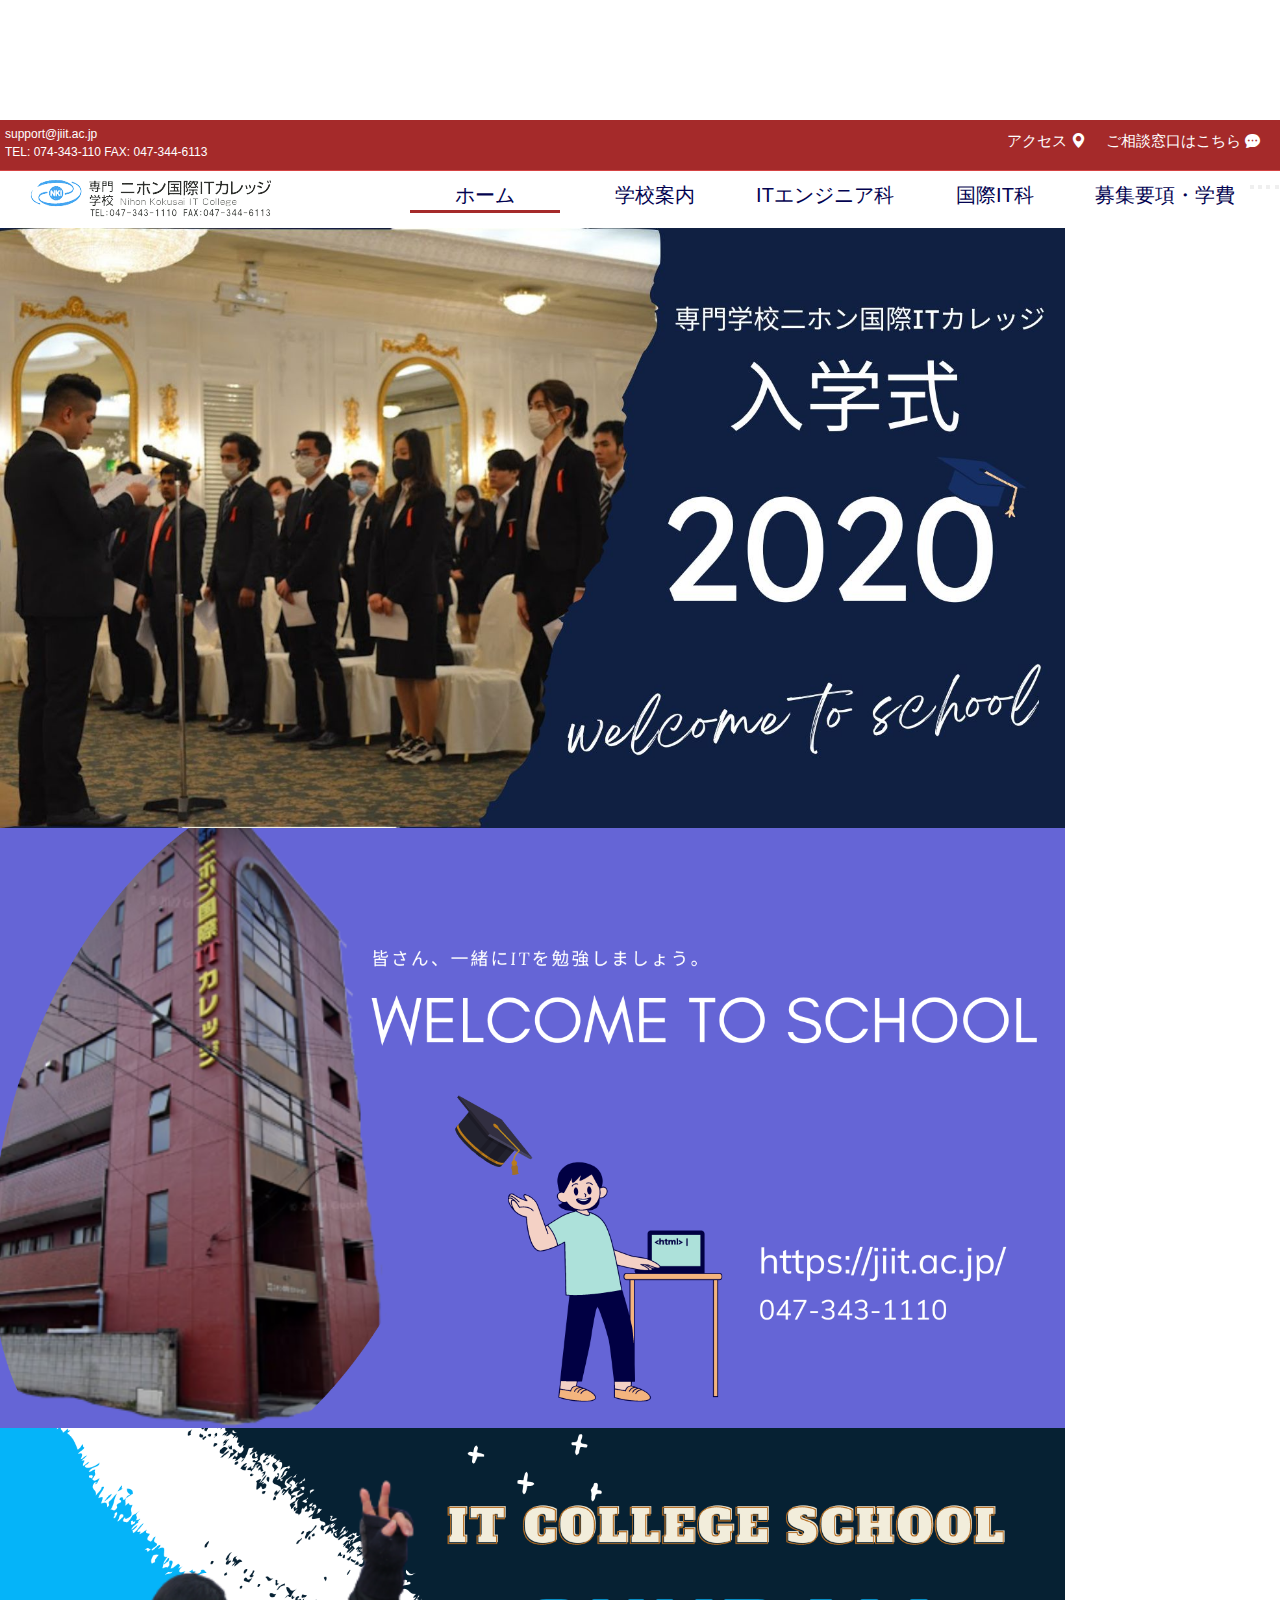
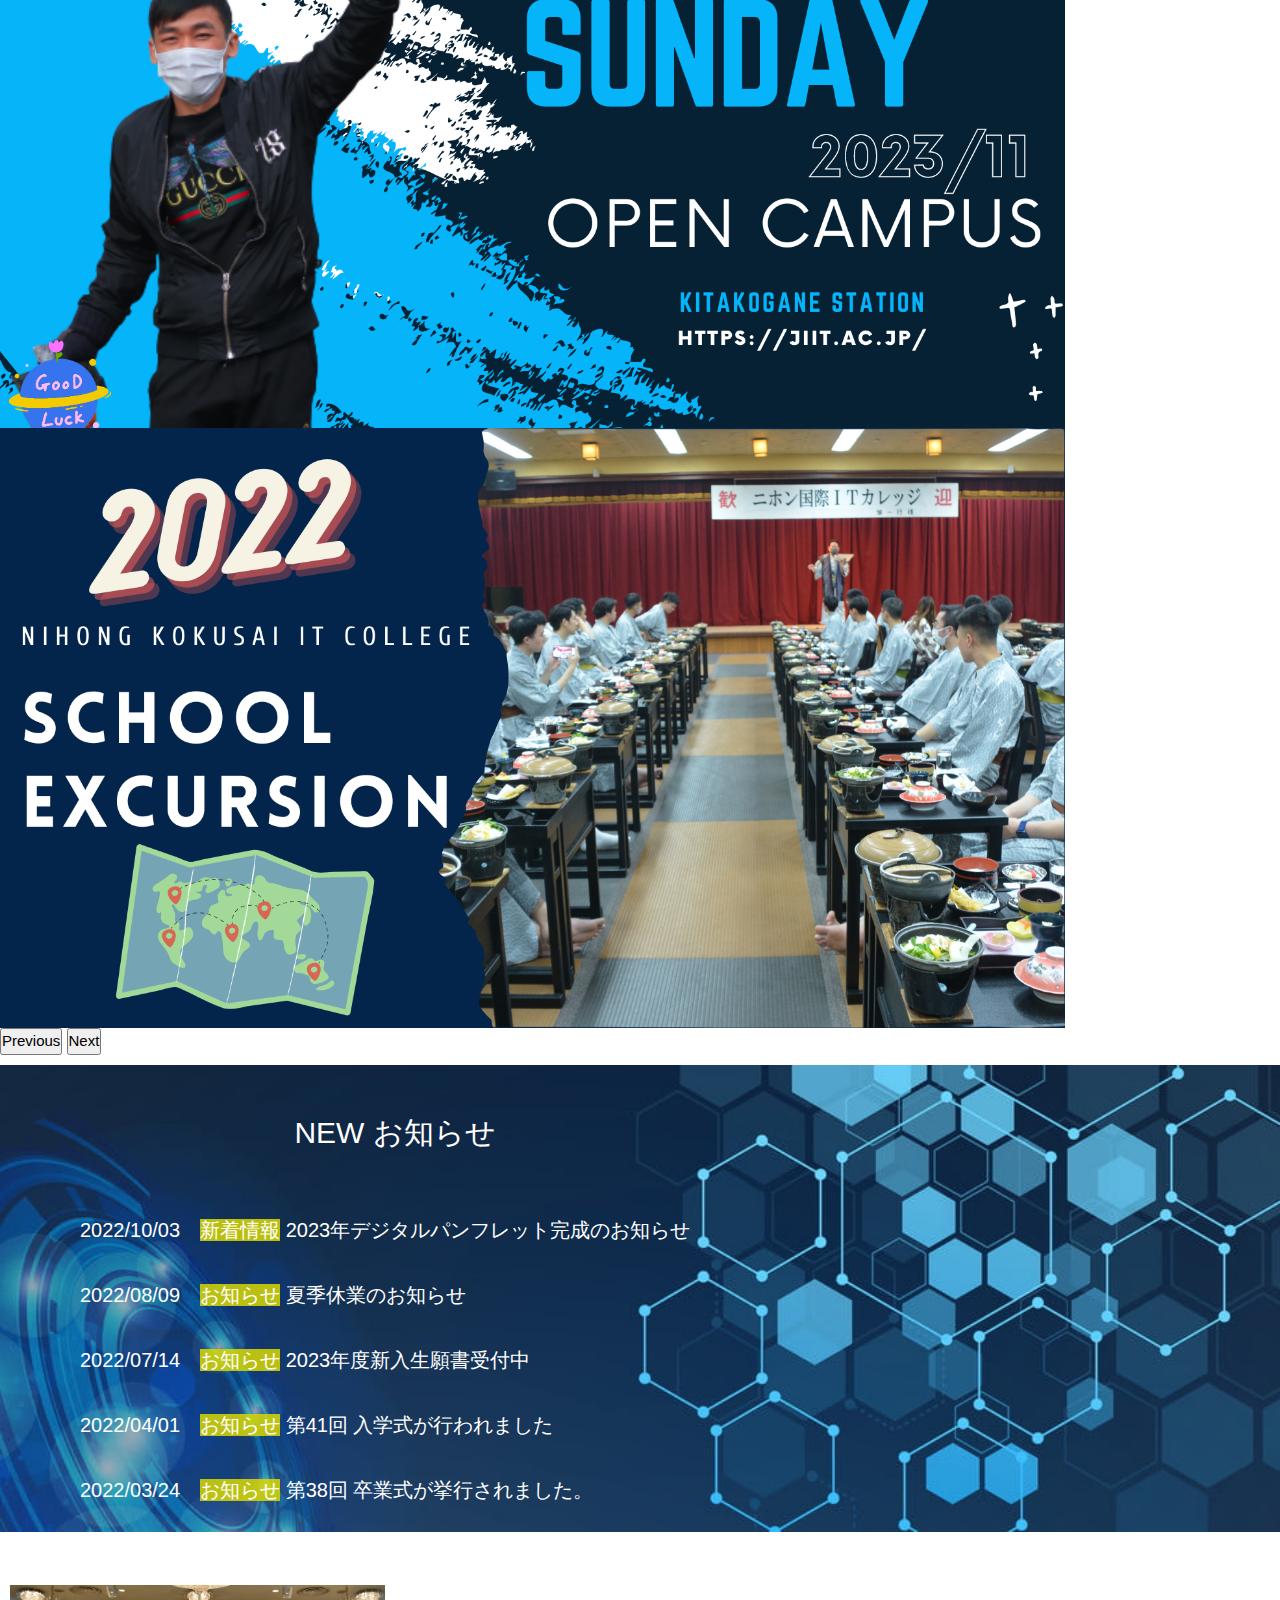
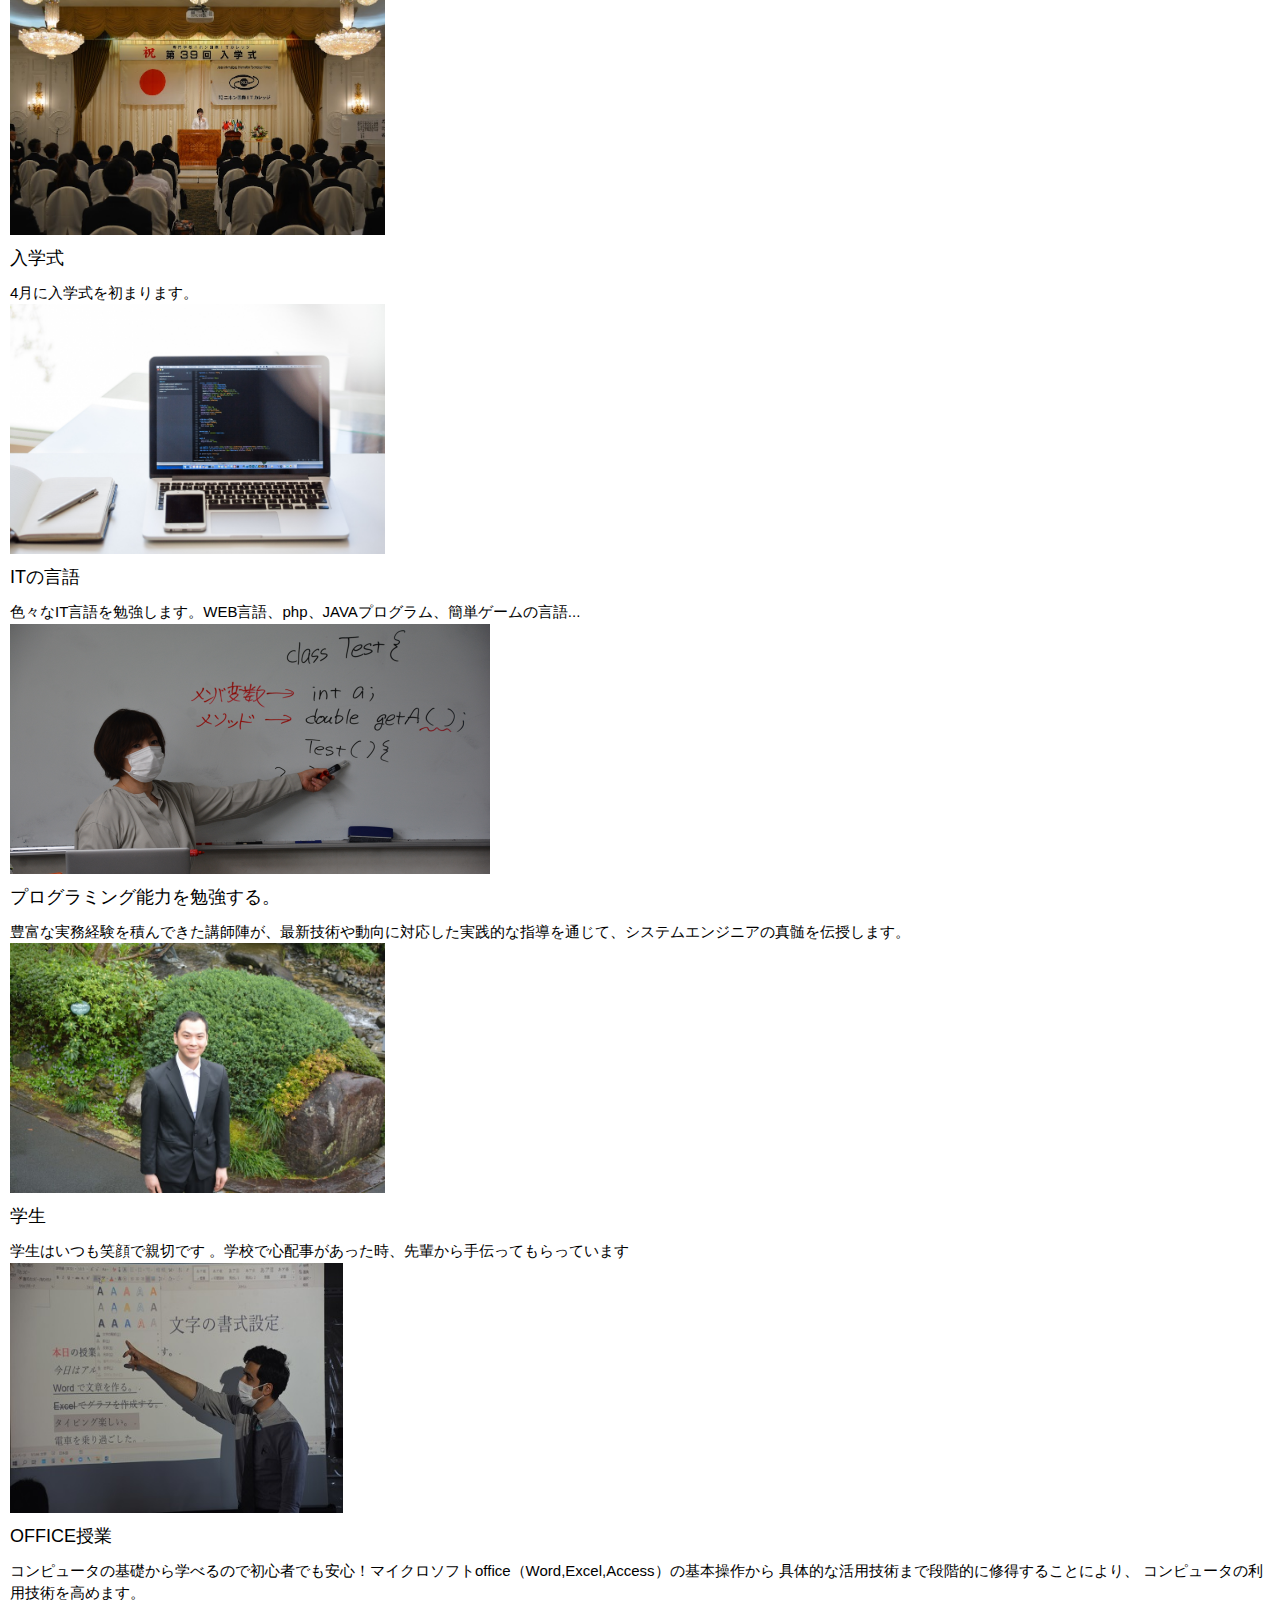
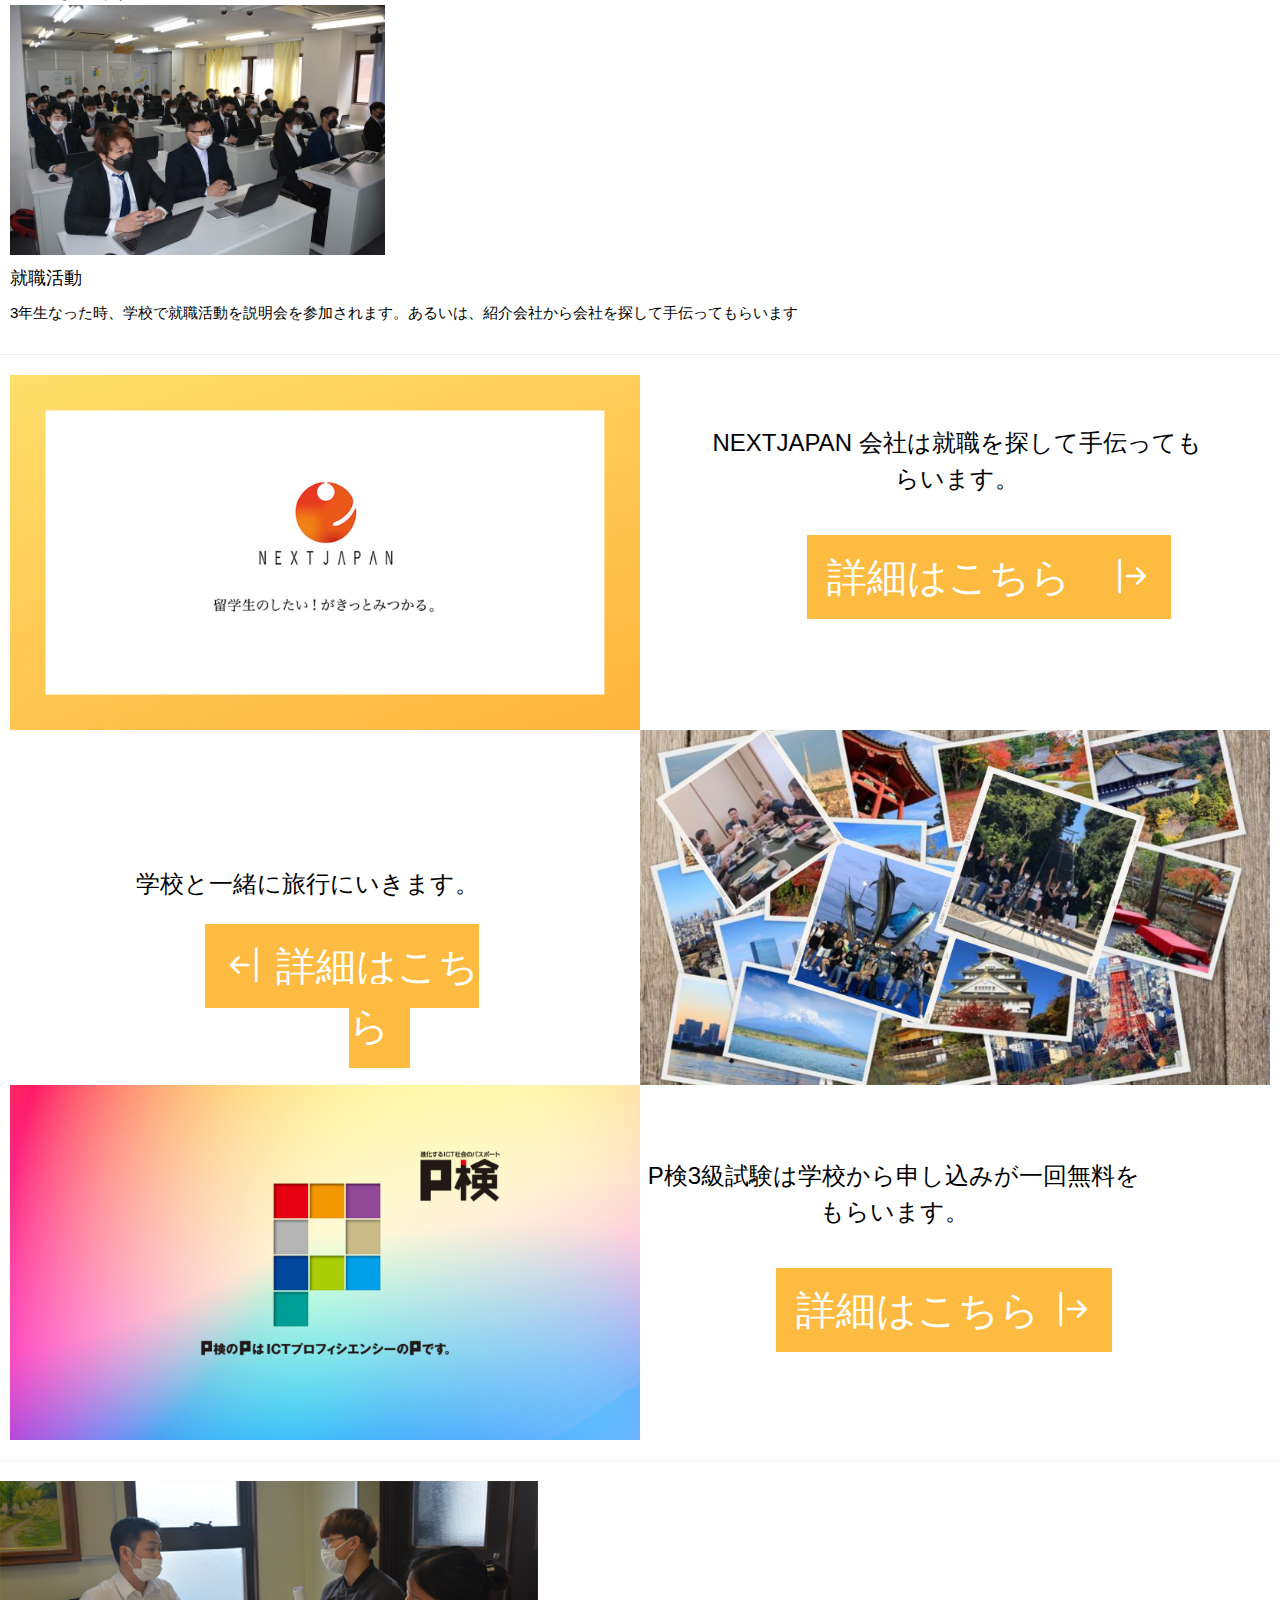
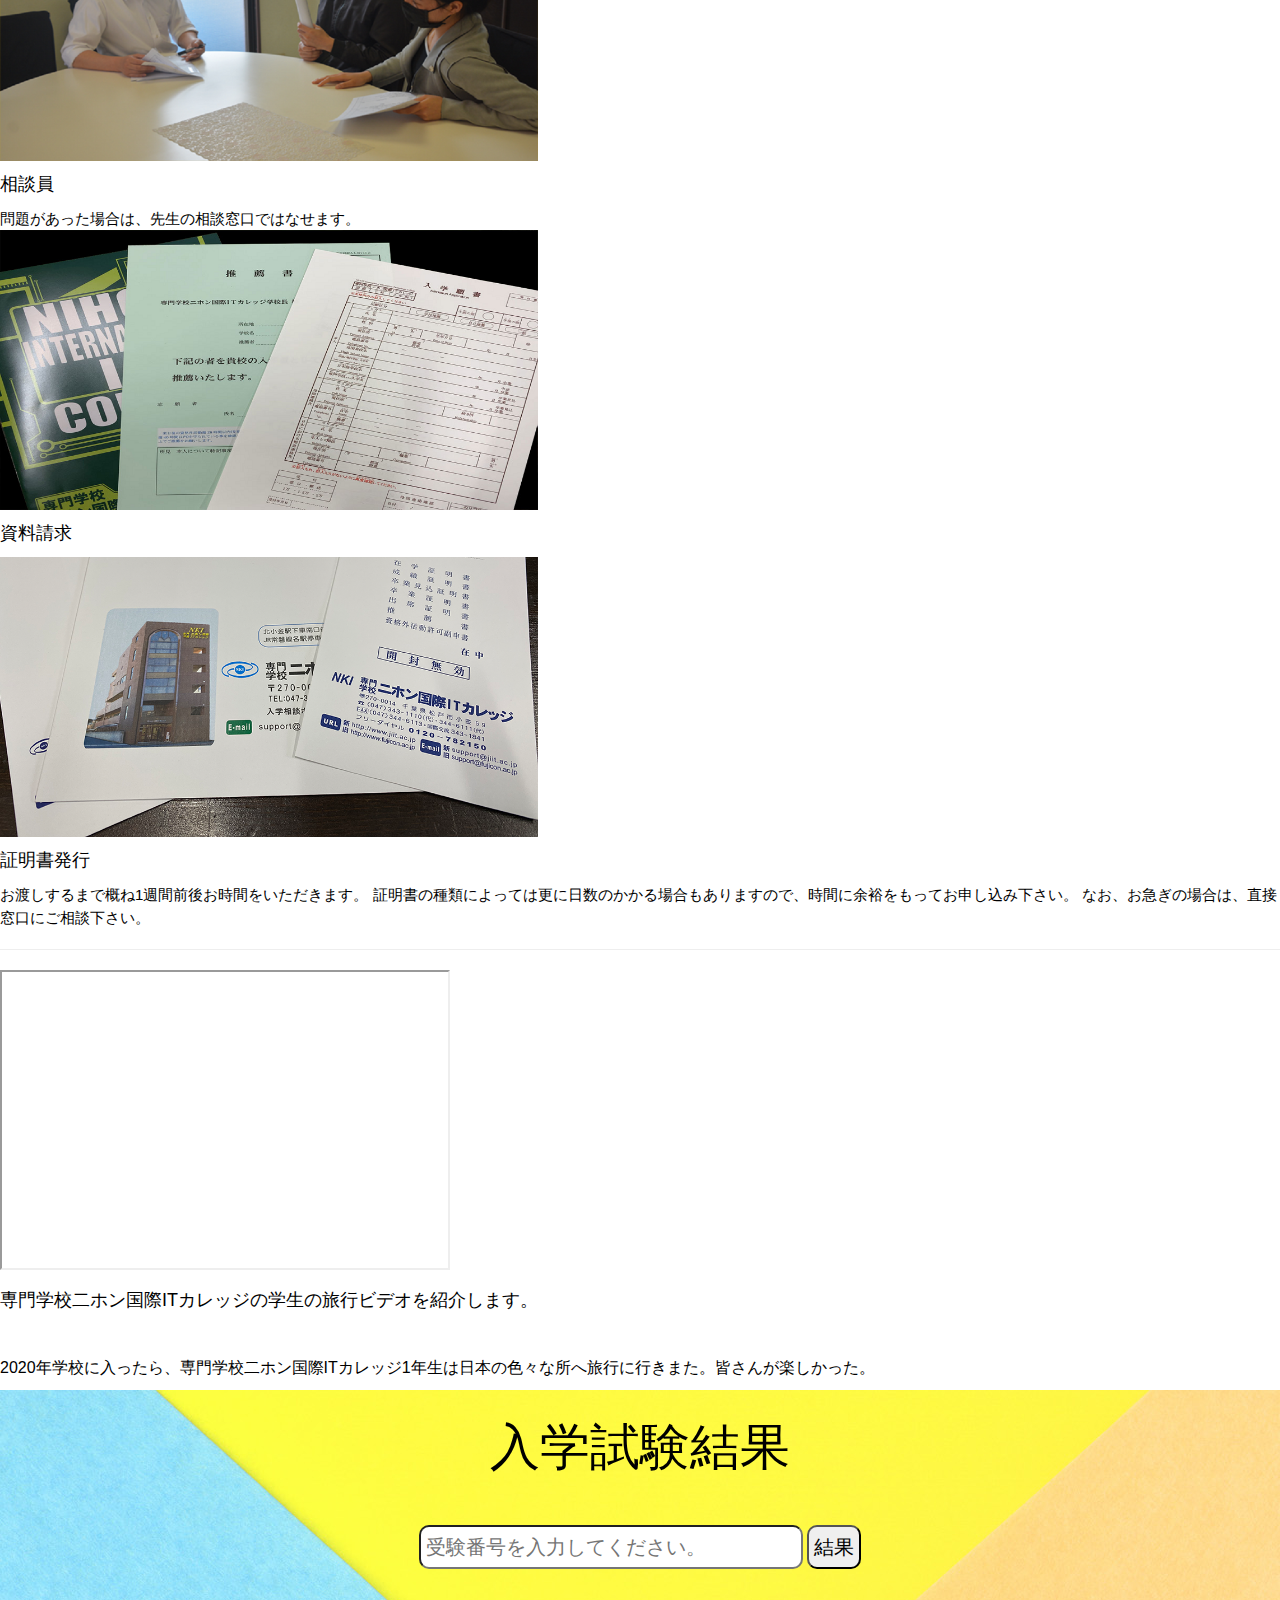
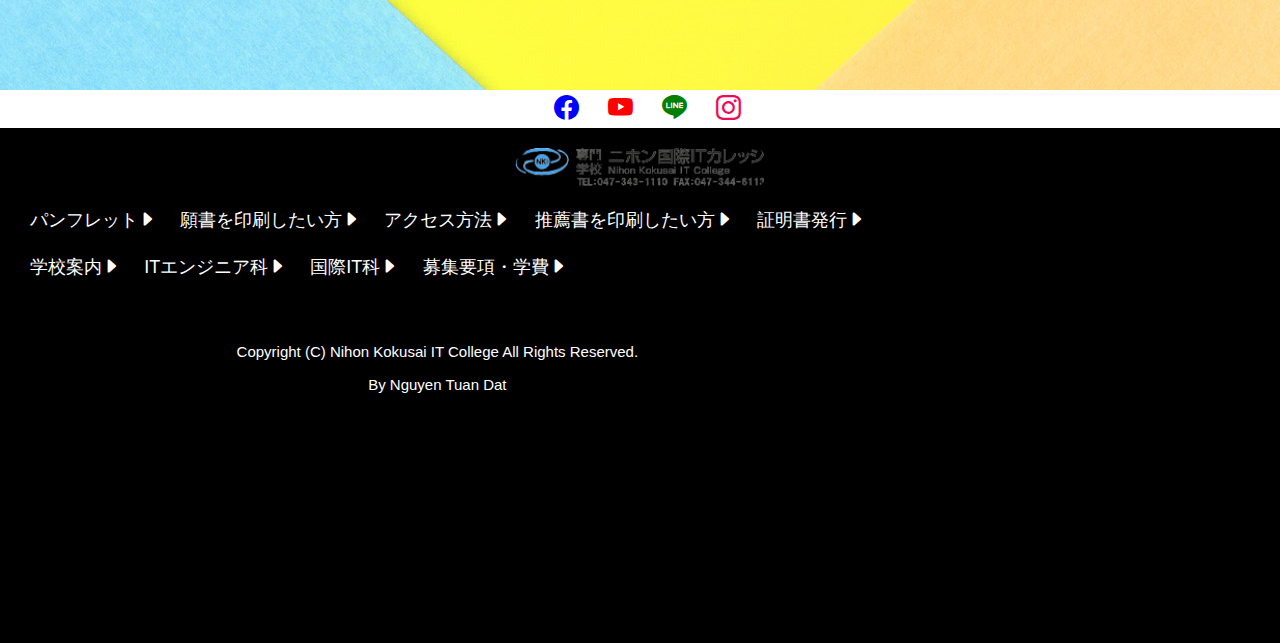
<file: index.html>
<!DOCTYPE html>
<html lang="en">

<head>
    <meta charset="UTF-8">
    <meta name="viewport" content="width=device-width, initial-scale=1.0">
    <title>専門学校二ホン国際ITカレッジの学生の旅行</title>
    <!-- icon logo school -->
    <link rel="shortcut icon" type="image/x-icon" href="img/logo/icon_school.ico">
    <!-- link_css -->
    <link rel="stylesheet" href="css/style.css">
    <!-- font_google -->
    <link rel="preconnect" href="https://fonts.googleapis.com">
    <!-- link_css_w3school -->
    <link rel="stylesheet" href="https://www.w3schools.com/w3css/4/w3.css">
    <!-- link icon bootrap3 -->
    <link rel="stylesheet" href="https://cdn.jsdelivr.net/npm/bootstrap-icons@1.8.2/font/bootstrap-icons.css">
    <link href="https://cdn.jsdelivr.net/npm/bootstrap@5.2.0-beta1/dist/css/bootstrap.min.css" rel="stylesheet" integrity="sha384-0evHe/X+R7YkIZDRvuzKMRqM+OrBnVFBL6DOitfPri4tjfHxaWutUpFmBp4vmVor" crossorigin="anonymous">
    <!-- link responsive -->
    <link rel="stylesheet" href="responsive/style-responsive.css">
</head>

<body>
    <header>
        <nav class="fixed-top">
            <!-- menu mobile -->
            <div class="menu-mobile">
                <div class="container" onclick="myFunction(this)">
                    <div class="bar1"></div>
                    <div class="bar2"></div>
                    <div class="bar3"></div>
                </div>
            </div>
            <!-- menu pc -->
            <ul class="nav-1">
                <div class="tel">
                    <span>support@jiit.ac.jp</span><br>
                    <span>TEL: 074-343-110 FAX: 047-344-6113</span>
                </div>
                <div class="mini_menu">
                    <li><a href="https://goo.gl/maps/qW6VF2xesoGyApnk8">アクセス 
                        <i class="bi bi-geo-alt-fill"></i>
                    </a></li>
                    <li><a href="contact.html">ご相談窓口はこちら
                        <i class="bi bi-chat-dots-fill"></i>
                    </a></li>
                </div>
            </ul>
            <!-- logo -->
            <ul id="nav" class="nav-2">
                <div class="logo">
                    <img src="img/logo/logo_school.png" alt="logo">
                </div>
                <div class="menu">
                    <li class="home"><a href="index.html">ホーム</a></li>
                    <li><a href="school.html">学校案内</a></li>
                    <li><a href="engineer.html">ITエンジニア科</a></li>
                    <li><a href="globalIT.html">国際IT科</a></li>
                    <li><a href="extrance.html">募集要項・学費</a></li>
                </div>
            </ul>
            <script src="js/menu-mobile.js"></script>
        </nav>
        <!--======================================= banner =========================================-->
        <div class="slide">
            <div id="carouselExampleCaptions" class="carousel slide" data-bs-ride="carousel">
                <div class="carousel-indicators ">
                    <button type="button" data-bs-target="#carouselExampleCaptions" data-bs-slide-to="0" class="active" aria-current="true" aria-label="Slide 1"></button>
                    <button type="button" data-bs-target="#carouselExampleCaptions" data-bs-slide-to="1" aria-label="Slide 2"></button>
                    <button type="button" data-bs-target="#carouselExampleCaptions" data-bs-slide-to="2" aria-label="Slide 3"></button>
                    <button type="button" data-bs-target="#carouselExampleCaptions" data-bs-slide-to="3" aria-label="Slide 4"></button>
                </div>
                <div class="carousel-inner">
                    <div class="carousel-item active">
                        <img src="img/banner/nyugakushiki.jpg" class="d-block w-100" data-bs-interval="100" alt="header banner1">
                    </div>
                    <div class="carousel-item">
                        <img src="img/banner/httpsjiit.ac.jp.png" class="d-block w-100" alt="school">
                        <div class="carousel-caption d-none d-md-block">
                        </div>
                    </div>
                    <div class="carousel-item">
                        <img src="img/banner/open campus.png" class="d-block w-100" alt="open campus">
                    </div>
                    <div class="carousel-item">
                        <img src="img/banner/School excursion.png" class="d-block w-100" alt="School excursion">

                    </div>
                </div>
                <button class="carousel-control-prev" type="button" data-bs-target="#carouselExampleCaptions" data-bs-slide="prev">
              <span class="carousel-control-prev-icon" aria-hidden="true"></span>
              <span class="visually-hidden">Previous</span>
            </button>
                <button class="carousel-control-next" type="button" data-bs-target="#carouselExampleCaptions" data-bs-slide="next">
              <span class="carousel-control-next-icon" aria-hidden="true"></span>
              <span class="visually-hidden">Next</span>
            </button>
            </div>
        </div>
    </header>

    <!--========================================== New notification =================================================-->
    <div class="notification">
        <div class="notification_h1">
            <h2 class="new_thongbao">NEW お知らせ</h2>
            <ul>
                <li class="updates_notification">
                    <a href="#">
                        <p class="date">2022/10/03</p>
                        <p class="title_information"><span>新着情報</span> 2023年デジタルパンフレット完成のお知らせ</p>
                    </a>
                </li><br>
                <li class="updates_notification">
                    <a href="#">
                        <p class="date">2022/08/09</p>
                        <p class="title_information"><span>お知らせ</span> 夏季休業のお知らせ</p>
                    </a>
                </li><br>
                <li class="updates_notification">
                    <a href="#">
                        <p class="date">2022/07/14</p>
                        <p class="title_information"><span>お知らせ</span> 2023年度新入生願書受付中</p>
                    </a>
                </li><br>
                <li class="updates_notification">
                    <a href="#">
                        <p class="date">2022/04/01</p>
                        <p class="title_information"><span>お知らせ</span> 第41回 入学式が行われました</p>
                    </a>
                </li><br>
                <li class="updates_notification">
                    <a href="#">
                        <p class="date">2022/03/24</p>
                        <p class="title_information"><span>お知らせ</span> 第38回 卒業式が挙行されました。</p>
                    </a>
                </li>

            </ul>
        </div>
    </div>
    <!--================================= Hoat dong cua hoc sinh =======================================-->
    <article class="hoatdong_student">
        <div class="row row-cols-1 row-cols-md-3 g-4">
            <div class="col">
                <div class="card h-100">
                    <a href="#"><img src="img/DSC_1529.JPG" class="card-img-top" alt="入学式"></a>
                    <div class="card-body">
                        <h5 class="card-title">入学式</h5>
                        <p class="card-text">4月に入学式を初まります。　</p>
                    </div>
                </div>
            </div>
            <div class="col">
                <div class="card h-100">
                    <a href="#"><img src="img/maytinh.jpg" class="card-img-top" alt="ITの言語"></a>
                    <div class="card-body">
                        <h5 class="card-title">ITの言語</h5>
                        <p class="card-text">色々なIT言語を勉強します。WEB言語、php、JAVAプログラム、簡単ゲームの言語...</p>
                    </div>
                </div>
            </div>
            <div class="col">
                <div class="card h-100">
                    <a href="#"><img src="img/aboutus01.png" class="card-img-top" alt="..."></a>
                    <div class="card-body">
                        <h5 class="card-title">プログラミング能力を勉強する。</h5>
                        <p class="card-text">豊富な実務経験を積んできた講師陣が、最新技術や動向に対応した実践的な指導を通じて、システムエンジニアの真髄を伝授します。</p>
                    </div>
                </div>
            </div>
            <div class="col">
                <div class="card h-100">
                    <a href="#"><img src="img/DSC_1685.JPG" class="card-img-top" alt="..."></a>
                    <div class="card-body">
                        <h5 class="card-title">学生</h5>
                        <p class="card-text">学生はいつも笑顔で親切です 。学校で心配事があった時、先輩から手伝ってもらっています</p>
                    </div>
                </div>
            </div>
            <div class="col">
                <div class="card h-100">
                    <a href="#"><img src="img/sensei2.jpeg" class="card-img-top" alt="..."></a>
                    <div class="card-body">
                        <h5 class="card-title">OFFICE授業</h5>
                        <p class="card-text">コンピュータの基礎から学べるので初心者でも安心！マイクロソフトoffice（Word,Excel,Access）の基本操作から 具体的な活用技術まで段階的に修得することにより、 コンピュータの利用技術を高めます。</p>
                    </div>
                </div>
            </div>
            <div class="col">
                <div class="card h-100">
                    <a href="#"><img src="img/DSC_7107.JPG" class="card-img-top" alt="..."></a>
                    <div class="card-body">
                        <h5 class="card-title">就職活動</h5>
                        <p class="card-text">3年生なった時、学校で就職活動を説明会を参加されます。あるいは、紹介会社から会社を探して手伝ってもらいます</p>
                    </div>
                </div>
            </div>
        </div>
    </article>
    <hr>
    <!--==================================thong tin truong hoc===================================-->
    <div class="gakkojoho">
        <!-- next japan -->
        <div class="nextjapan">
            <img src="img/nextjapan.png" alt="nextjapan">
            <div class="nextjapan-font">
                <h3>NEXTJAPAN 会社は就職を探して手伝ってもらいます。</h3>
                <a href="https://nj-site.jp">詳細はこちら　<i class="bi bi-arrow-bar-right"></i></a>
            </div>
        </div>
        <!-- du lich -->
        <div class="dulich">
            <div class="dulich-font">
                <h3>学校と一緒に旅行にいきます。</h3>
                <a href="https://luzinguyen.github.io/travel"><i class="bi bi-arrow-bar-left"></i> 詳細はこちら</a>
            </div>
            <img src="img/dulich.png" alt="dulich">
        </div>
        <!-- pken shiken -->
        <div class="pken">
            <div class="pken-font">
                <h3>P検3級試験は学校から申し込みが一回無料をもらいます。</h3>
                <a href="https://www.pken.com/tool/typing.html">詳細はこちら <i class="bi bi-arrow-bar-right"></i></a>
            </div>
            <img src="img/p-ken_logo.png" alt="p-ken_logo">
        </div>
    </div>
    <hr>
    <!--================================ article hoat dong ==========================================-->
    <article class="hoatdong">
        <div class="row row-cols-1 row-cols-md-3 g-4">
            <div class="col">
                <div class="card h-100">
                    <a href="contact.html"><img src="img/banner/aboutus02.png" class="card-img-top" alt="noichuyen"></a>
                    <div class="card-body">
                        <h5 class="card-title">相談員</h5>
                        <p class="card-text">問題があった場合は、先生の相談窓口ではなせます。</p>
                    </div>
                </div>
            </div>
            <div class="col">
                <div class="card h-100">
                    <a href="#"><img src="img/giayto.png" class="card-img-top" alt="giayto"></a>
                    <div class="card-body">
                        <h5 class="card-title">資料請求</h5>
                        <p class="card-text"></p>
                    </div>
                </div>
            </div>
            <div class="col">
                <div class="card h-100">
                    <a href="https://jiit.ac.jp/certificate/"><img src="img/aboutus03.png" class="card-img-top" alt="hoso"></a>
                    <div class="card-body">
                        <h5 class="card-title">証明書発行</h5>
                        <p class="card-text">お渡しするまで概ね1週間前後お時間をいただきます。 証明書の種類によっては更に日数のかかる場合もありますので、時間に余裕をもってお申し込み下さい。 なお、お急ぎの場合は、直接窓口にご相談下さい。</p>
                    </div>
                </div>
            </div>
        </div>
    </article>
    <hr>
    <!--　activity image of school -->
    <div class="row g-0 bg-light position-relative">
        <div class="col-md-6 mb-md-0 p-md-4">
            <div class="video_welcome">
                <iframe class="w-100" src="https://www.youtube.com/embed/aRYp1WflBYY?autoplay=1&mute=1"></iframe>
                </iframe>
            </div>
        </div>
        <div class="col-md-6 p-4 ps-md-0">
            <h5 class="mt-0">専門学校二ホン国際ITカレッジの学生の旅行ビデオを紹介します。</h5><br>
            <h6>2020年学校に入ったら、専門学校二ホン国際ITカレッジ1年生は日本の色々な所へ旅行に行きまた。皆さんが楽しかった。</h6>
        </div>
    </div>
    <!-- kiem tra ket qua chung tuyen -->
    <div class="ketquachungtuyen">
        <h3>入学試験結果</h3>
        <div class="kiemtraketqua">
            <input type="search" placeholder="受験番号を入力してください。" name="number" id="numberketqua">
            <button onclick="ketqua()">結果</button>
        </div>
        <span id="nhapsobaodanh"></span>
        <br>
        <img id="img_ketqua"></img>
    </div>
    <!-- article internet -->
    <div id="mySidenav">
        <a href="#" id="facebook"><i class="bi bi-facebook"></i></a>
        <a href="#" id="youtube"><i class="bi bi-youtube"></i></a>
        <a href="#" id="line"><i class="bi bi-line"></i></a>
        <a href="#" id="instagram"><i class="bi bi-instagram"></i></a>
    </div>
    <!--================================== footer ==========================================-->
    <footer>
        <!-- footer_by_name -->
        <div class="logo_footer">
            <img src="img/logo/logo_school.png" alt="">
        </div>
        <div class="footer_by_name">
            <div class="footer_access_school">
                <a href="https://jiit.ac.jp/wp-content/themes/jiit/pdf/2023.pdf">パンフレット<i class="bi bi-caret-right-fill"></i></a>
                <a href="https://jiit.ac.jp/wp-content/themes/jiit/pdf/suisensyo.pdf">願書を印刷したい方<i class="bi bi-caret-right-fill"></i></a>
                <a href="https://goo.gl/maps/nc565GdcKUP4gEBo6">アクセス方法<i class="bi bi-caret-right-fill"></i></a>
                <a href="https://jiit.ac.jp/wp-content/themes/jiit/pdf/gansyo.pdf">推薦書を印刷したい方<i class="bi bi-caret-right-fill"></i></a>
                <a href="#">証明書発行<i class="bi bi-caret-right-fill"></i></a>
            </div>
            <div class="footer_menu_school">
                <a href="school.html">学校案内<i class="bi bi-caret-right-fill"></i></a>
                <a href="engineer.html">ITエンジニア科<i class="bi bi-caret-right-fill"></i></a>
                <a href="globalIT.html">国際IT科<i class="bi bi-caret-right-fill"></i></a>
                <a href="extrance.html">募集要項・学費<i class="bi bi-caret-right-fill"></i></a>
            </div>
            <div class="by_name">
                <p>Copyright (C) Nihon Kokusai IT College All Rights Reserved.</p>
                <p>By Nguyen Tuan Dat</p>
            </div>
        </div>
        <!-- map school -->
        <div id="map">
            <iframe src="https://www.google.com/maps/embed?pb=!1m18!1m12!1m3!1d2642.633009092362!2d139.92973088467156!3d35.831240072073484!2m3!1f0!2f0!3f0!3m2!1i1024!2i768!4f13.1!3m3!1m2!1s0x60189b56b6a16417%3A0x76b20aa308744fab!2z5bCC6ZaA5a2m5qCh44OL44Ob44Oz5Zu96Zqb77yp77y044Kr44Os44OD44K4!5e0!3m2!1svi!2sjp!4v1650870265231!5m2!1svi!2sjp"
                width="400" height="220" style="border:0;" allowfullscreen="" loading="lazy" referrerpolicy="no-referrer-when-downgrade"></iframe>
        </div>
    </footer>
</body>
<!-- js link bootstrap & js ket  qua trung tuyen-->
<script src="https://cdn.jsdelivr.net/npm/bootstrap@5.2.0-beta1/dist/js/bootstrap.bundle.min.js" integrity="sha384-pprn3073KE6tl6bjs2QrFaJGz5/SUsLqktiwsUTF55Jfv3qYSDhgCecCxMW52nD2" crossorigin="anonymous"></script>
<script src="js/ketqua.js"></script>

</html>
</file>
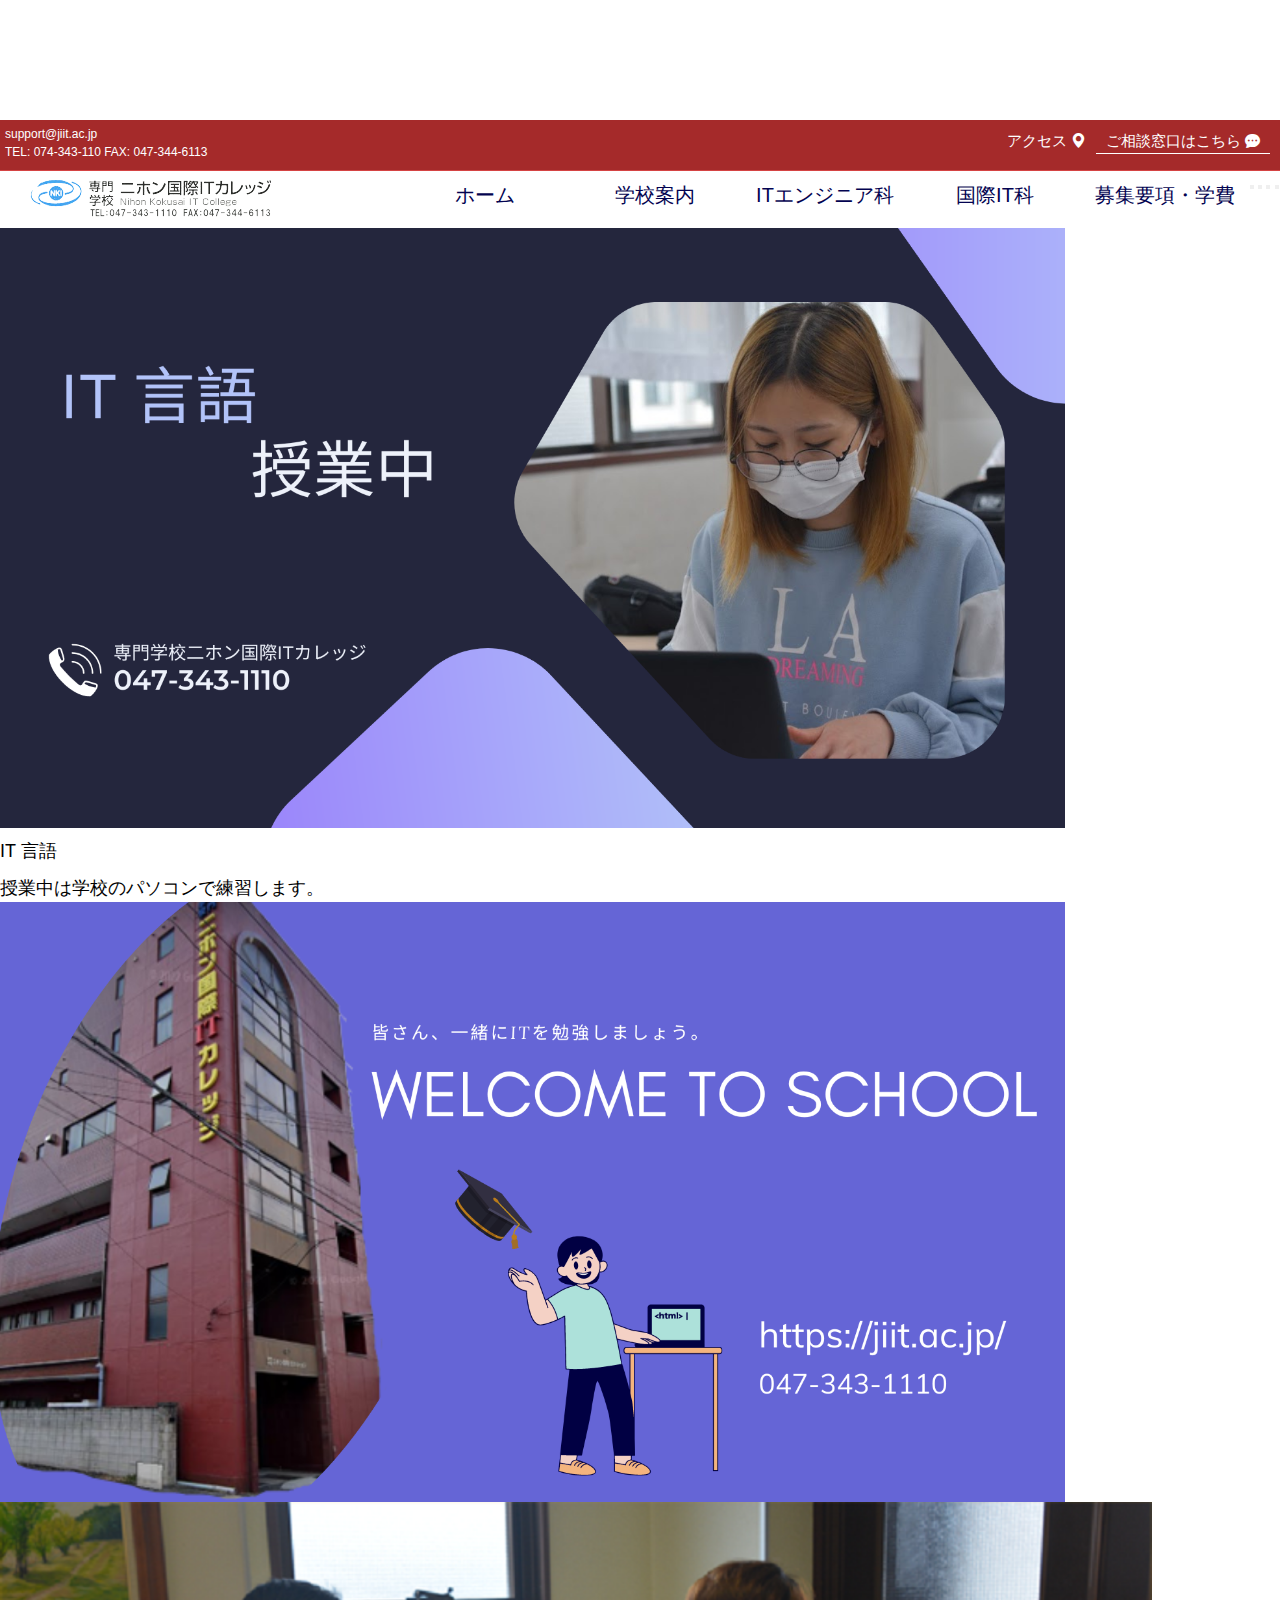
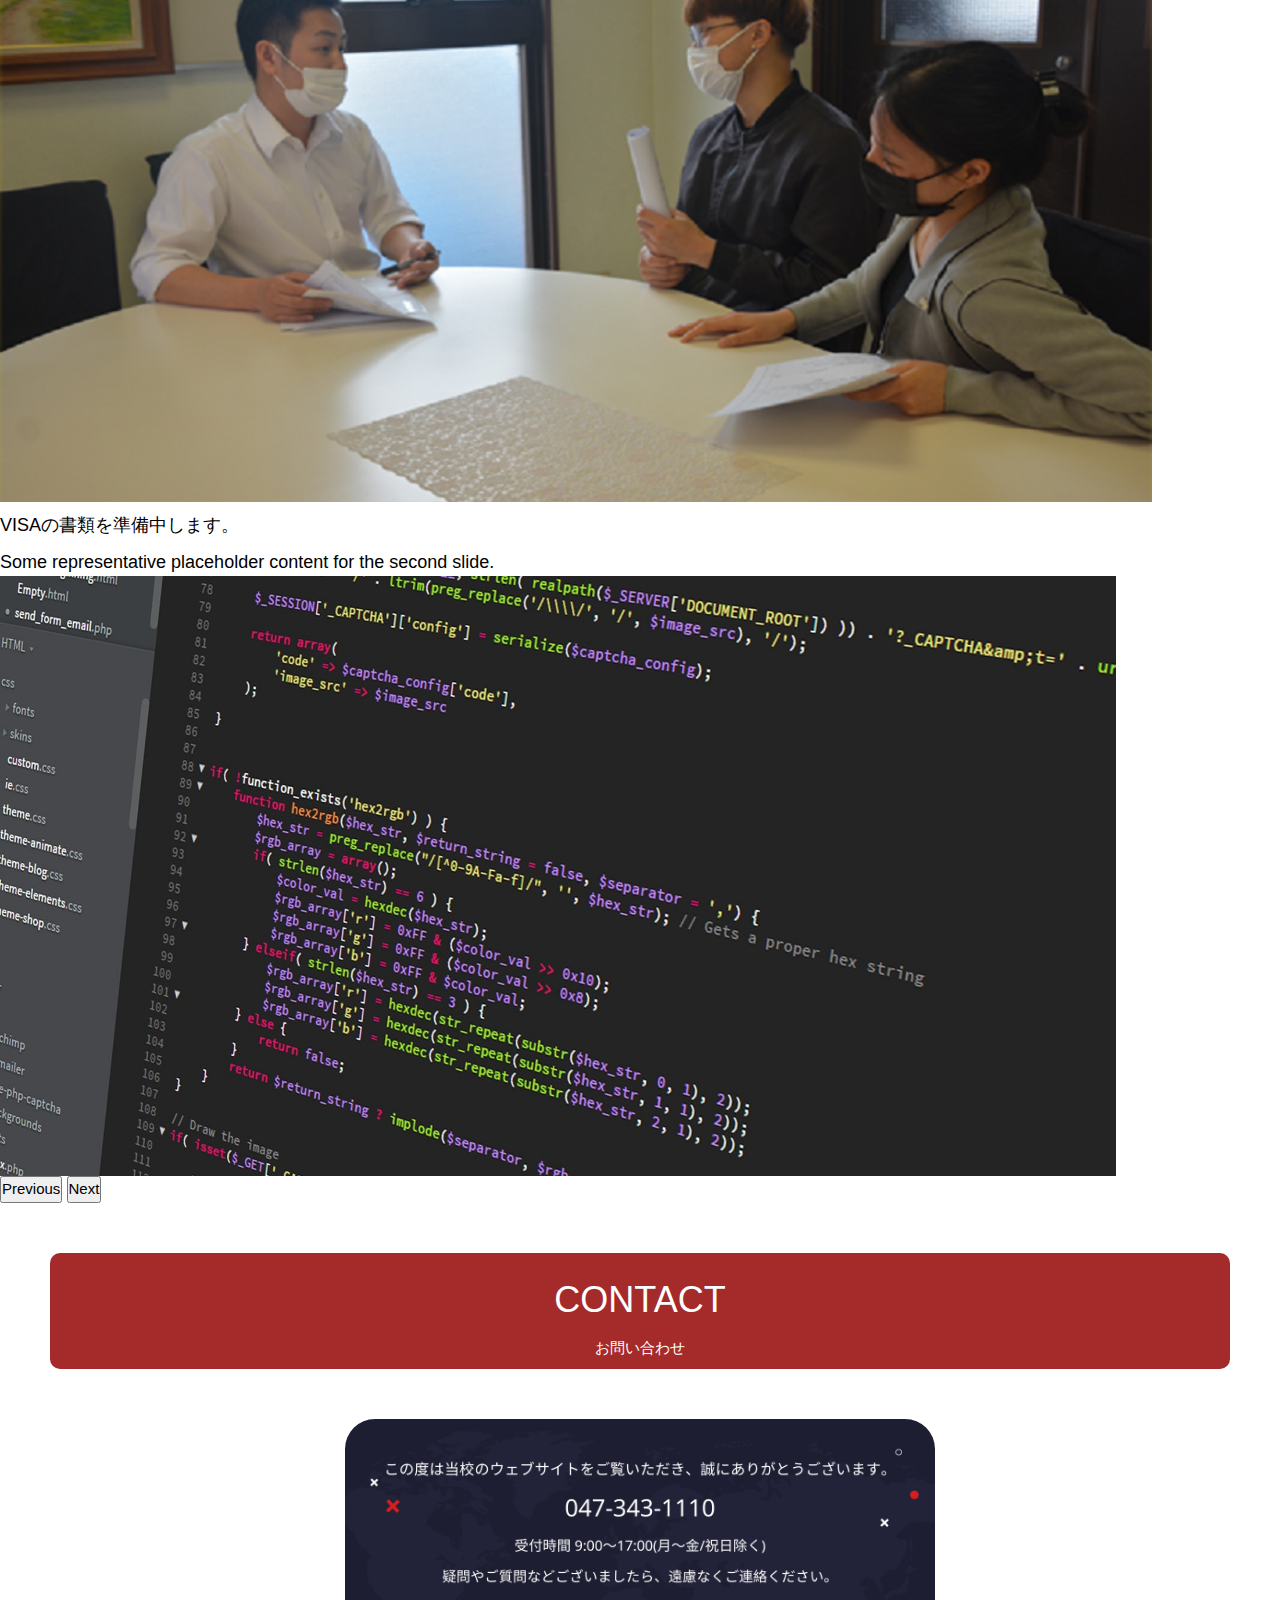
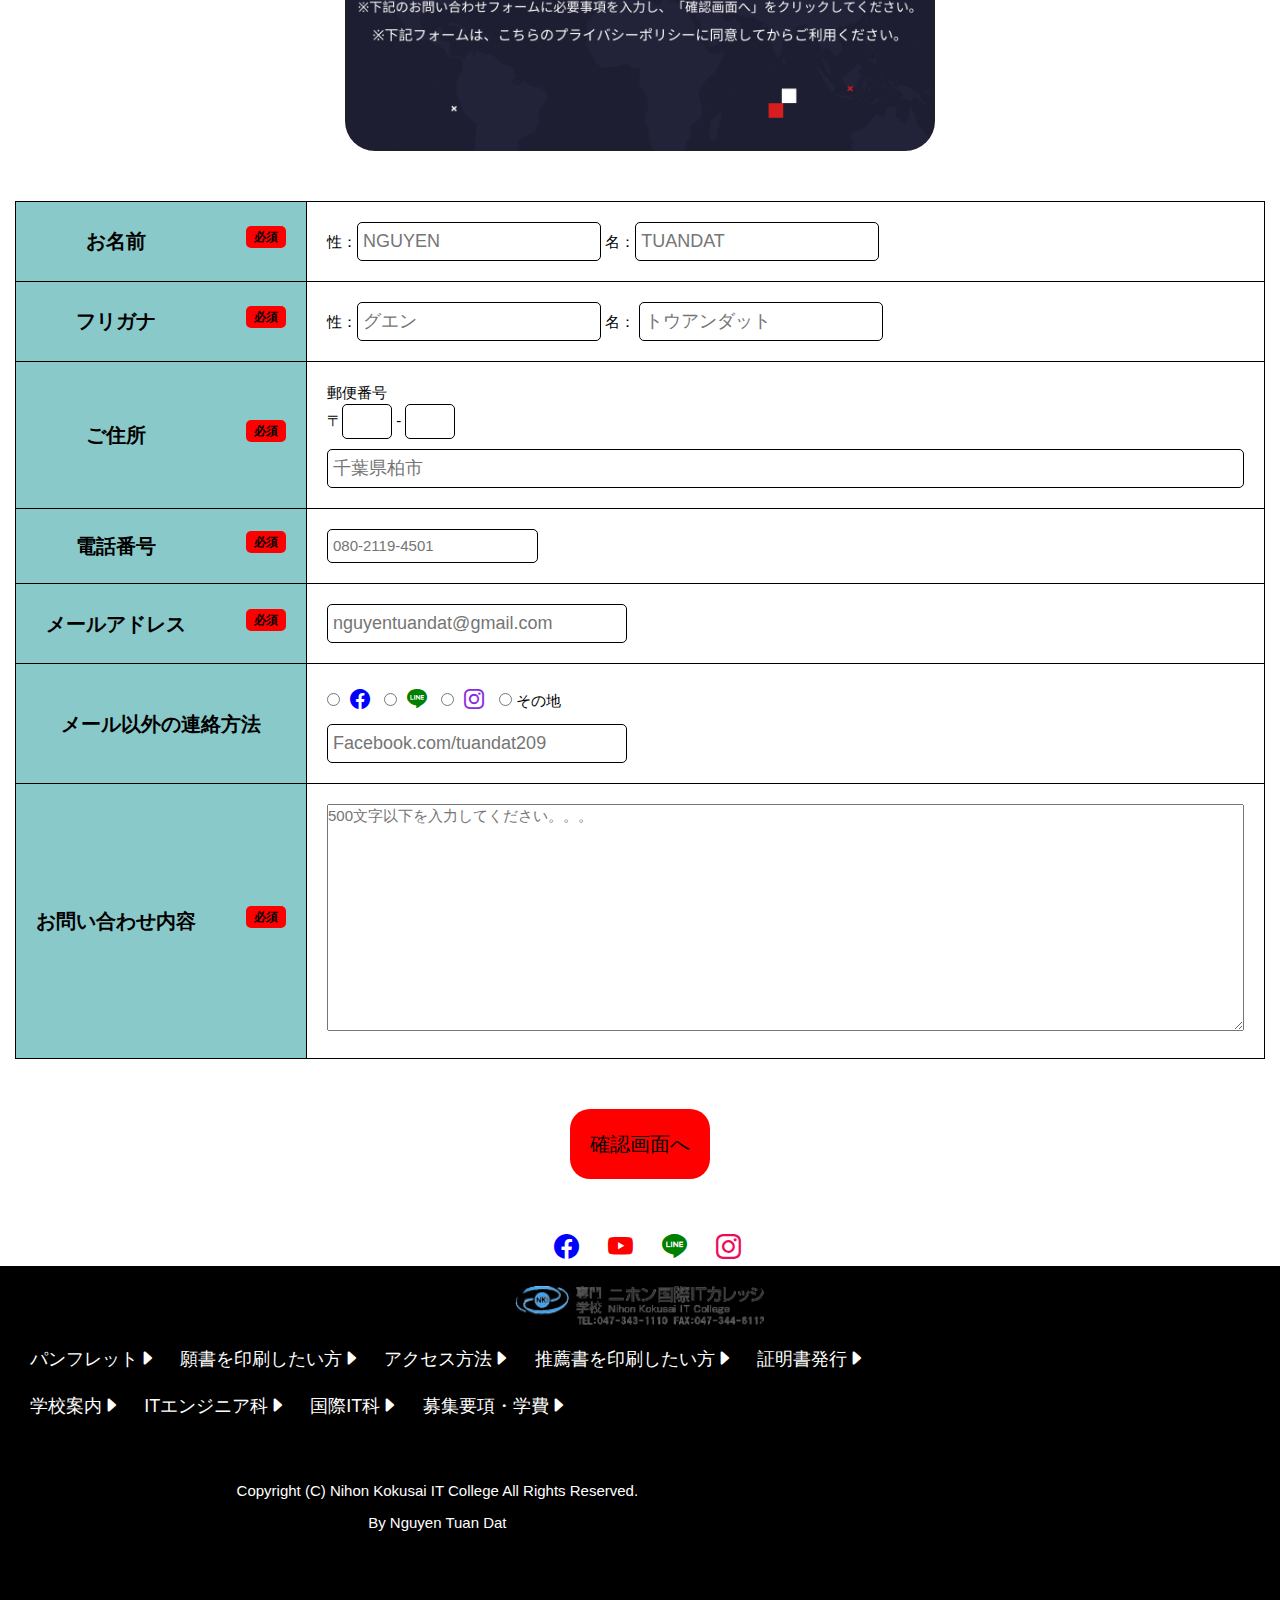
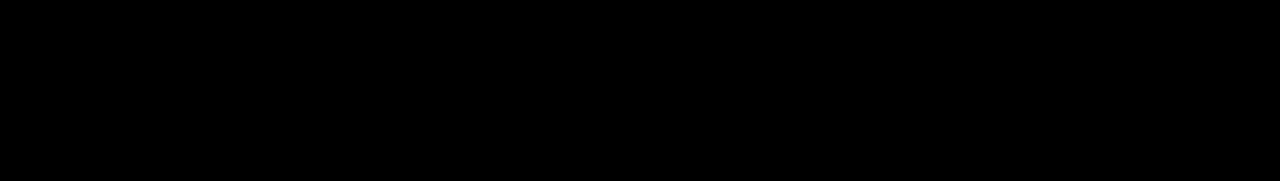
<file: contact.html>
<!DOCTYPE html>
<html lang="en">

<head>
    <meta charset="UTF-8">
    <meta http-equiv="X-UA-Compatible" content="IE=edge">
    <meta name="viewport" content="width=device-width, initial-scale=1.0">
    <title>ご相談窓口</title>
    <!-- icon logo school -->
    <link rel="shortcut icon" type="image/x-icon" href="img/logo/icon_school.ico">
    <!-- link_css -->
    <link rel="stylesheet" href="css/contact.css">
    <!-- link icon bootrap3 -->
    <link rel="stylesheet" href="https://cdn.jsdelivr.net/npm/bootstrap-icons@1.8.2/font/bootstrap-icons.css">
    <!-- font_google -->
    <link rel="preconnect" href="https://fonts.googleapis.com">
    <!-- link_css_w3school -->
    <link rel="stylesheet" href="https://www.w3schools.com/w3css/4/w3.css">
    <!-- link icon bootrap3 -->
    <link rel="stylesheet" href="https://cdn.jsdelivr.net/npm/bootstrap-icons@1.8.2/font/bootstrap-icons.css">
    <link href="https://cdn.jsdelivr.net/npm/bootstrap@5.2.0-beta1/dist/css/bootstrap.min.css" rel="stylesheet" integrity="sha384-0evHe/X+R7YkIZDRvuzKMRqM+OrBnVFBL6DOitfPri4tjfHxaWutUpFmBp4vmVor" crossorigin="anonymous">
    <!--link responsive-->
    <link rel="stylesheet" href="responsive/contact-responsive.css">
</head>

<body>
    <header>
        <nav class="fixed-top">
            <!-- menu mobile -->
            <div class="menu-mobile">
                <div class="container" onclick="myFunction(this)">
                    <div class="bar1"></div>
                    <div class="bar2"></div>
                    <div class="bar3"></div>
                </div>
            </div>
            <!-- menu pc -->
            <ul class="nav-1">
                <div class="tel">
                    <span>support@jiit.ac.jp</span><br>
                    <span>TEL: 074-343-110 FAX: 047-344-6113</span>
                </div>
                <div class="mini_menu">
                    <li><a href="https://goo.gl/maps/nc565GdcKUP4gEBo6">アクセス 
                        <i class="bi bi-geo-alt-fill"></i>
                    </a></li>
                    <li class="nav1-contact"><a href="contact.html">ご相談窓口はこちら
                        <i class="bi bi-chat-dots-fill"></i>
                    </a></li>
                </div>
            </ul>
            <!-- logo -->
            <ul id="nav" class="nav-2">
                <div class="logo">
                    <img src="img/logo/logo_school.png" alt="">
                </div>
                <div class="menu">
                    <li><a href="index.html">ホーム</a></li>
                    <li><a href="school.html">学校案内</a></li>
                    <li><a href="engineer.html">ITエンジニア科</a></li>
                    <li><a href="globalIT.html">国際IT科</a></li>
                    <li><a href="extrance.html">募集要項・学費</a></li>
                </div>
            </ul>
            <script src="js/menu-mobile.js"></script>
        </nav>
        <!-- banner -->
        <div class="slide">
            <div id="carouselExampleCaptions" class="carousel slide" data-bs-ride="carousel">
                <div class="carousel-indicators ">
                    <button type="button" data-bs-target="#carouselExampleCaptions" data-bs-slide-to="0" class="active" aria-current="true" aria-label="Slide 1"></button>
                    <button type="button" data-bs-target="#carouselExampleCaptions" data-bs-slide-to="1" aria-label="Slide 2"></button>
                    <button type="button" data-bs-target="#carouselExampleCaptions" data-bs-slide-to="2" aria-label="Slide 3"></button>
                    <button type="button" data-bs-target="#carouselExampleCaptions" data-bs-slide-to="3" aria-label="Slide 4"></button>
                </div>
                <div class="carousel-inner">
                    <div class="carousel-item active">
                        <img src="img/banner/header baner1.png" class="d-block w-100" data-bs-interval="100" alt="header banner1">
                        <div class="carousel-caption d-none d-md-block">
                            <h5>IT 言語</h5>
                            <p class="text-center">授業中は学校のパソコンで練習します。</p>
                        </div>
                    </div>
                    <div class="carousel-item">
                        <img src="img/banner/httpsjiit.ac.jp.png" class="d-block w-100" alt="school">
                        <div class="carousel-caption d-none d-md-block">
                        </div>
                    </div>
                    <div class="carousel-item">
                        <img src="img/banner/aboutus02.png" class="d-block w-100" alt="...">
                        <div class="carousel-caption d-none d-md-block">
                            <h5>VISAの書類を準備中します。</h5>
                            <p class="text-center">Some representative placeholder content for the second slide.</p>
                        </div>
                    </div>
                    <div class="carousel-item">
                        <img src="img/banner/banner4.jpg" class="d-block w-100" alt="banner4">
                        <div class="carousel-caption d-none d-md-block">
                        </div>
                    </div>
                </div>
                <button class="carousel-control-prev" type="button" data-bs-target="#carouselExampleCaptions" data-bs-slide="prev">
              <span class="carousel-control-prev-icon" aria-hidden="true"></span>
              <span class="visually-hidden">Previous</span>
            </button>
                <button class="carousel-control-next" type="button" data-bs-target="#carouselExampleCaptions" data-bs-slide="next">
              <span class="carousel-control-next-icon" aria-hidden="true"></span>
              <span class="visually-hidden">Next</span>
            </button>
            </div>
        </div>
    </header>
    <div class="H1">
        <h1>CONTACT</h1>
        <p>お問い合わせ</p>
    </div>
    <div class="contact_img">
        <img src="img/contact_img/contact.png" alt="contact">
    </div>

    <div class="contact">
        <form action="#">
            <table>
                <!--======================== NAME USER ==========================-->
                <tr>
                    <th>お名前 <span id="span1">必須</span></th>
                    <td>性：<input id="name1" class="name1" type="text" placeholder="NGUYEN"> 名：<input id="name2" class="name2" type="text" placeholder="TUANDAT">
                    </td>
                </tr>
                <tr>
                    <th>フリガナ <span id="span2">必須</span></th>
                    <td> 性：<input id="name3" class="name3" type="text" placeholder="グエン"> 名：
                        <input id="name4" class="name4" type="text" placeholder="トウアンダット"></td>
                </tr>
                <!--======================== POST ==========================-->
                <tr>
                    <th>ご住所 <span id="span3">必須</span></th>
                    <td>郵便番号<br>〒<input id="post1" class="post1" type="tel"> - <input id="post2" class="post2" type="tel">
                        <br>
                        <input id="address" class="address" type="text" placeholder="千葉県柏市">
                    </td>
                </tr>
                <!--======================== PHONE ==========================-->
                <tr>
                    <th>電話番号 <span id="span4">必須</span></th>
                    <td>
                        <input id="phone" class="Phone" type="tel" name="phone" placeholder="080-2119-4501"></td>
                </tr>
                <!--======================== EMAIL ==========================-->
                <tr>
                    <th>メールアドレス <span id="span5">必須</span></th>
                    <td><input class="Email" type="email" name="email" id="email" placeholder="nguyentuandat@gmail.com "></td>
                </tr>
                <!--======================== APPLY INTERNET ==========================-->
                <tr>
                    <th>メール以外の連絡方法</th>
                    <td><input type="radio" name="facebook"><i class="bi bi-facebook"></i>
                        <input type="radio" name="line"><i class="bi bi-line"></i>
                        <input type="radio" name="instagram"><i class="bi bi-instagram"></i>
                        <input type="radio" name="#"> その地 <br>
                        <input class="apply_name " type="text " name="apply_name" placeholder="Facebook.com/tuandat209">
                    </td>
                </tr>
                <!--======================== COMMENT ==========================-->
                <tr>
                    <th>お問い合わせ内容 <span id="span6">必須</span></th>
                    <td>
                        <textarea name="text" id="contact" cols="100%" rows="10" placeholder="500文字以下を入力してください。。。 "></textarea>
                    </td>
                </tr>
            </table>
            <h3 id="baoloi"></h3>
            <div class="button ">
                <input type="button" onclick="button()" value="確認画面へ">
            </div>
        </form>
    </div>
    <!-- article internet -->
    <div id="mySidenav">
        <a href="#" id="facebook"><i class="bi bi-facebook"></i></a>
        <a href="#" id="youtube"><i class="bi bi-youtube"></i></a>
        <a href="#" id="line"><i class="bi bi-line"></i></a>
        <a href="#" id="instagram"><i class="bi bi-instagram"></i></a>
    </div>
    <!-- footer -->
    <footer>
        <!-- footer_by_name -->
        <div class="logo_footer">
            <img src="img/logo/logo_school.png" alt="">
        </div>
        <div class="footer_by_name">
            <div class="footer_access_school">
                <a href="https://jiit.ac.jp/wp-content/themes/jiit/pdf/2023.pdf">パンフレット<i class="bi bi-caret-right-fill"></i></a>
                <a href="https://jiit.ac.jp/wp-content/themes/jiit/pdf/suisensyo.pdf">願書を印刷したい方<i class="bi bi-caret-right-fill"></i></a>
                <a href="https://goo.gl/maps/nc565GdcKUP4gEBo6">アクセス方法<i class="bi bi-caret-right-fill"></i></a>
                <a href="https://jiit.ac.jp/wp-content/themes/jiit/pdf/gansyo.pdf">推薦書を印刷したい方<i class="bi bi-caret-right-fill"></i></a>
                <a href="#">証明書発行<i class="bi bi-caret-right-fill"></i></a>
            </div>
            <div class="footer_menu_school">
                <a href="school.html">学校案内<i class="bi bi-caret-right-fill"></i></a>
                <a href="engineer.html">ITエンジニア科<i class="bi bi-caret-right-fill"></i></a>
                <a href="globalIT.html">国際IT科<i class="bi bi-caret-right-fill"></i></a>
                <a href="extrance.html">募集要項・学費<i class="bi bi-caret-right-fill"></i></a>
            </div>
            <div class="by_name">
                <p>Copyright (C) Nihon Kokusai IT College All Rights Reserved.</p>
                <p>By Nguyen Tuan Dat</p>
            </div>
        </div>
        <!-- map school -->
        <div id="map">
            <iframe src="https://www.google.com/maps/embed?pb=!1m18!1m12!1m3!1d2642.633009092362!2d139.92973088467156!3d35.831240072073484!2m3!1f0!2f0!3f0!3m2!1i1024!2i768!4f13.1!3m3!1m2!1s0x60189b56b6a16417%3A0x76b20aa308744fab!2z5bCC6ZaA5a2m5qCh44OL44Ob44Oz5Zu96Zqb77yp77y044Kr44Os44OD44K4!5e0!3m2!1svi!2sjp!4v1650870265231!5m2!1svi!2sjp"
                width="400" height="220" style="border:0;" allowfullscreen="" loading="lazy" referrerpolicy="no-referrer-when-downgrade"></iframe>
        </div>
    </footer>
    <script src="https://cdn.jsdelivr.net/npm/bootstrap@5.2.0-beta1/dist/js/bootstrap.bundle.min.js" integrity="sha384-pprn3073KE6tl6bjs2QrFaJGz5/SUsLqktiwsUTF55Jfv3qYSDhgCecCxMW52nD2" crossorigin="anonymous"></script>
    <script src="js/contact.js "></script>
</body>

</html>
</file>
<file: css/style.css>
* {
        margin: 0%;
        padding: 0%;
    }
    
    body {
        height: 100%;
    }
    /* header - banner */
    
    header .banner img {
        width: 100%;
        height: 600px;
    }
    
    .logo-school {
        background-color: white;
        width: 300px;
    }
    
    header {
        margin-top: 120px;
    }
    /*navbar*/
    
    .menu-mobile {
        display: none;
    }
    
    nav {
        background-color: white;
        border-bottom: solid 1px rgb(213, 67, 67);
        box-shadow: white 0px 1px 10px 0px;
    }
    
    nav ul li {
        list-style-type: none;
        float: left;
    }
    
    nav ul li a {
        text-decoration: none;
    }
    /*nav-1*/
    
    nav.fixed-top ul.nav-1 {
        background-color: brown;
        height: 50px;
    }
    
    .nav-1 .tel {
        font-size: 12px;
        float: left;
        color: white;
        text-align: left;
        padding: 5px;
    }
    
    .nav-1 .mini_menu {
        float: right;
        margin: 10px;
    }
    
    .nav-1 .mini_menu li a {
        color: white;
        padding: 10px;
    }
    
    .nav-1 .mini_menu li:hover {
        border-bottom: solid 1px white;
    }
    /*nav-2*/
    
    .nav-2 {
        float: left;
    }
    
    .nav-2 .menu {
        float: right;
        margin-left: 100px;
    }
    
    .nav-2 li {
        margin: 10px;
        text-align: center;
        width: 150px;
    }
    
    .nav-2 li a {
        font-size: 20px;
        font-family: 'Gill Sans', 'Gill Sans MT', Calibri, 'Trebuchet MS', sans-serif;
        padding: 5px;
        color: rgb(3, 3, 81);
    }
    
    .nav-2 li:hover {
        color: brown;
        border-bottom: solid 3px;
    }
    
    .nav-2 li.home {
        color: brown;
        border-bottom: solid 3px;
    }
    /* logo-school */
    
    .nav-2 .logo {
        width: 300px;
        text-align: center;
        padding: 10px;
        float: left;
    }
    /* banner */
    
    .slide .carousel-inner img {
        height: 600px;
    }
    
    .slide .carousel-inner {
        font-size: 18px;
    }
    /* New notification */
    
    .notification {
        margin-top: 10px;
        margin-bottom: 10px;
    }
    
    .notification .notification_h1 .updates_notification p {
        float: left;
        color: white;
        text-align: center;
        font-size: 20px;
    }
    
    .notification .notification_h1 .updates_notification p span {
        background-color: rgba(215, 215, 1, 0.856);
    }
    
    .notification_h1 {
        float: left;
        margin-left: 70px;
        color: white;
    }
    
    .notification_h1 h2 {
        padding: 5px;
        margin-bottom: 50px;
    }
    
    .notification .updates_notification {
        padding: 5px;
        margin: 5px;
    }
    
    .notification .updates_notification p.title_information:hover {
        border-bottom: 1px solid;
    }
    
    .notification a {
        font-size: 15px;
        color: black;
        text-decoration: none;
        padding: 10px;
    }
    
    .notification ul li p.title_information {
        margin-left: 20px;
    }
    
    .notification ul li {
        list-style-type: none;
    }
    
    .notification ul p.date {
        float: left;
    }
    /* notification_h1 */
    
    .notification {
        padding-top: 30px;
        text-align: center;
        height: 500px;
        background-image: url("../img/background/background2.jpg");
        background-repeat: no-repeat;
        background-size: 100%;
    }
    /* hoatdong_student */
    
    .hoatdong_student .col img {
        height: 250px;
    }
    
    .hoatdong_student {
        padding: 10px;
    }
    /* gakkojoho */
    
    .gakkojoho img {
        width: 50%;
    }
    
    .gakkojoho .nextjapan,
    .gakkojoho .dulich,
    .gakkojoho .pken {
        margin-left: 10px;
        margin-right: 10px;
    }
    
    .gakkojoho .dulich {
        text-align: right;
    }
    
    .gakkojoho .nextjapan a,
    .gakkojoho .pken a {
        margin-left: 20%;
    }
    
    .gakkojoho .dulich a {
        margin-right: 20%;
    }
    
    .gakkojoho a {
        background-color: rgb(253, 187, 65);
        padding: 20px;
        font-size: 40px;
        text-decoration: none;
        color: white;
    }
    
    .gakkojoho a:hover {
        background-color: rgb(214, 152, 71);
        color: white;
    }
    
    .gakkojoho .nextjapan .nextjapan-font {
        width: 500px;
        float: right;
        margin-right: 5%;
    }
    
    .gakkojoho .nextjapan .nextjapan-font h3 {
        text-align: center;
        margin-top: 50px;
        margin-bottom: 50px;
    }
    
    .gakkojoho .nextjapan .nextjapan-font a {
        margin-top: 50px;
    }
    
    .gakkojoho .nextjapan p {
        text-align: right;
    }
    
    .gakkojoho .pken .pken-font {
        float: right;
        margin-top: 5%;
        text-align: center;
        width: 500px;
        margin-right: 10%;
    }
    
    .gakkojoho .pken .pken-font h3 {
        margin-bottom: 50px;
        float: right;
    }
    
    .gakkojoho .dulich .dulich-font {
        float: left;
        margin-top: 10%;
        margin-left: 10%;
    }
    
    .gakkojoho .dulich .dulich-font h3 {
        margin-bottom: 10%;
    }
    
    .hoatdong img {
        height: 280px;
    }
    /* video welcome school */
    
    .video_welcome iframe {
        width: 450px;
        height: 300px;
        margin-right: 20px;
    }
    /*ketquachungtuyen*/
    
    .ketquachungtuyen {
        height: 300px;
        background-image: url("../img/background/background1.jpg");
    }
    
    .ketquachungtuyen h3 {
        padding-top: 20px;
        text-align: center;
        font-size: 50px;
    }
    
    .kiemtraketqua {
        margin-top: 40px;
    }
    
    .ketquachungtuyen .kiemtraketqua {
        text-align: center;
    }
    
    .ketquachungtuyen button {
        font-size: 20px;
        border-radius: 10px;
        padding: 5px;
    }
    
    .ketquachungtuyen button:hover {
        background-color: green;
        color: white;
    }
    
    .ketquachungtuyen .kiemtraketqua input {
        width: 30%;
        font-size: 20px;
        border-radius: 10px;
        padding: 5px;
    }
    
    .ketquachungtuyen span {
        color: red;
        font-size: 20px;
        text-align: center;
        margin-left: 40%;
    }
    
    img#img_ketqua {
        width: 100px;
        margin-left: 45%;
    }
    /* fc-icon */
    
    article .fc-icon {
        float: left;
        padding: 20px;
        margin-top: 50px;
        margin-left: 200px;
    }
    
    article .fc-icon ul li a {
        text-decoration: none;
    }
    
    article .fc-icon ul li {
        list-style-type: none;
        margin: 10px;
        border: solid 1px;
        padding: 10px;
    }
    /* icon school */
    
    #mySidenav {
        background-color: white;
        text-align: center
    }
    
    #mySidenav i {
        font-size: 25px;
        padding: 5px;
        padding-left: 20px;
    }
    
    #facebook i {
        color: blue;
    }
    
    #youtube i {
        color: red;
    }
    
    #line i {
        color: green;
    }
    
    #instagram {
        color: rgb(239, 11, 87);
    }
    /* footer */
    
    footer {
        background-color: black;
        color: white;
        height: auto;
    }
    /* Map station go to school */
    
    #map {
        text-align: right;
        padding: 20px;
    }
    /* footer logo */
    
    .logo_footer {
        text-align: center;
    }
    
    .logo_footer img {
        border-radius: 10px;
        margin-top: 20px;
        width: 250px;
        font-size: 50px;
    }
    /* footer by name */
    
    footer .footer_by_name {
        margin-top: 20px;
        float: left;
        margin-left: 10px;
    }
    
    footer .footer_by_name a {
        color: white;
        text-decoration: none;
        margin-left: 20px;
        font-size: 18px;
    }
    
    footer .footer_by_name .footer_access_school {
        margin-bottom: 20px;
    }
    
    footer .footer_by_name .footer_menu_school {
        margin-bottom: 20px;
    }
    
    footer .footer_by_name a:hover {
        border-bottom: solid 1px;
    }
    
    .footer_by_name .by_name {
        margin-top: 60px;
    }
    
    footer p {
        margin-top: 10px;
        text-align: center;
    }
</file>
<file: responsive/style-responsive.css>
/* responsive mobile */

@media screen and (max-width: 650px) {
    .container {
        display: inline-block;
        cursor: pointer;
    }
    .bar1,
    .bar2,
    .bar3 {
        width: 35px;
        height: 5px;
        background-color: white;
        margin: 6px 0;
        transition: 0.5s;
    }
    .change .bar1 {
        transform: translate(0, 11px) rotate(-45deg);
    }
    .change .bar2 {
        opacity: 0;
    }
    .change .bar3 {
        transform: translate(0, -11px) rotate(45deg);
    }
    /* menu nav */
    header {
        margin-top: 70px;
    }
    /*nav-1*/
    nav.fixed-top ul.nav-1 {
        height: 50px;
    }
    .nav-1 .tel {
        font-size: 10px;
        padding: 4px;
    }
    /* menu navabar */
    .menu-mobile {
        display: block;
        float: right;
    }
    /*nav-2*/
    ul.nav-2 {
        display: none;
        margin: 0px;
        margin-left: 0px;
        padding: 0px;
        width: 100%;
    }
    .nav-2 .menu {
        margin-top: 20px;
        display: inline-block;
        float: none;
        margin-left: 0px;
        height: auto;
    }
    .nav-2 li {
        padding: 10px;
        margin: 0px;
        text-align: none;
        width: 100%;
        margin-bottom: 10px;
        background-color: brown;
    }
    .nav-2 li a {
        color: white;
        font-size: 20px;
        font-family: 'Gill Sans', 'Gill Sans MT', Calibri, 'Trebuchet MS', sans-serif;
        padding: 5px;
    }
    .nav-2 li a:hover {
        color: green;
        border-bottom: 0px;
    }
    .nav-2 li:hover {
        color: brown;
        border-bottom: none;
    }
    .nav-2 li.home {
        color: brown;
        border-bottom: none;
    }
    /* logo-school */
    .nav-2 .logo {
        margin: 0px;
        border-bottom: solid 1px;
        width: 100vh;
        text-align: left;
        float: none;
        background-color: blanchedalmond;
    }
    /* banner */
    .slide .carousel-inner img {
        height: 300px;
    }
    .slide .carousel-inner {
        height: 30%;
        font-size: 10px;
    }
    /* New notification */
    .notification {
        margin-top: 5px;
        margin-bottom: 0px;
    }
    .notification .notification_h1 .updates_notification p {
        float: left;
        color: white;
        text-align: center;
        font-size: 12px;
    }
    .notification_h1 {
        float: left;
        margin-left: 20px;
        color: white;
    }
    .notification_h1 h2 {
        padding: 2px;
        margin-bottom: 10px;
    }
    .notification .updates_notification {
        padding: 2px;
        margin: 2px;
    }
    .notification .updates_notification p.title_information:hover {
        border-bottom: 1px solid;
    }
    .notification a {
        font-size: 15px;
        color: black;
        text-decoration: none;
        padding: 10px;
    }
    .notification ul li p.title_information {
        margin-left: 20px;
    }
    .notification ul li {
        list-style-type: none;
    }
    .notification ul p.date {
        float: left;
    }
    /* notification_h1 */
    .notification {
        height: 400px;
        padding-top: 30px;
        text-align: center;
        background-image: url("../img/background/background2.jpg");
        background-repeat: no-repeat;
        background-size: auto;
    }
    /* hoatdong_student */
    .hoatdong_student .col img {
        height: 250px;
    }
    .hoatdong_student {
        padding: 10px;
    }
    /* gakko joho */
    .gakkojoho .nextjapan a,
    .gakkojoho .pken a {
        margin-left: 5%;
    }
    .gakkojoho .dulich a {
        margin-right: 15%;
    }
    .gakkojoho a {
        border-radius: 10px;
        background-color: rgb(244, 12, 12);
        padding: 10px;
        font-size: 15px;
        text-decoration: none;
        color: white;
    }
    .gakkojoho .nextjapan .nextjapan-font {
        width: 200px;
        float: right;
        margin-right: 2%;
    }
    .gakkojoho .nextjapan .nextjapan-font h3 {
        text-align: center;
        margin-top: 20px;
        margin-bottom: 20px;
        font-size: 14px;
    }
    .gakkojoho .pken .pken-font {
        width: 200px;
        float: right;
        margin-right: 2%;
    }
    .gakkojoho .pken .pken-font h3 {
        margin-bottom: 20px;
        float: right;
        font-size: 14px;
    }
    .gakkojoho .dulich .dulich-font {
        float: left;
        margin-top: 5%;
        margin-left: 5%;
    }
    .gakkojoho .dulich .dulich-font h3 {
        margin-bottom: 10%;
        font-size: 14px;
    }
    /*ketquachungtuyen*/
    .ketquachungtuyen h3 {
        padding-top: 20px;
        text-align: center;
        font-size: 50px;
    }
    .kiemtraketqua {
        margin-top: 40px;
    }
    .ketquachungtuyen .kiemtraketqua {
        text-align: center;
    }
    .ketquachungtuyen button {
        font-size: 20px;
        border-radius: 10px;
        padding: 5px;
    }
    .ketquachungtuyen button:hover {
        background-color: green;
        color: white;
    }
    .ketquachungtuyen .kiemtraketqua input {
        width: 50%;
        font-size: 20px;
        border-radius: 10px;
        padding: 5px;
    }
    .ketquachungtuyen span {
        font-size: 16px;
        margin-left: 30%;
    }
    img#img_ketqua {
        margin-left: 35%;
    }
    /* footer */
    footer {
        height: 350px;
    }
    footer .footer_by_name a {
        font-size: 14px;
    }
    footer #map iframe {
        display: none;
    }
}


/* responsive tablet */

@media only screen and (min-width: 650px)and (max-width: 1300px) {}
</file>
<file: css/contact.css>
* {
    margin: 0px;
    padding: 0px;
}

body {
    height: 100%;
}


/* header - banner */


/* banner */

.slide .carousel-inner img {
    height: 600px;
}

.slide .carousel-inner {
    font-size: 18px;
}

.logo-school {
    background-color: white;
    width: 300px;
}

header {
    margin-top: 120px;
}


/*navbar*/

.menu_mobile {
    display: none;
}

nav {
    background-color: white;
    border-bottom: solid 1px rgb(213, 67, 67);
    box-shadow: white 0px 1px 10px 0px;
}

nav ul li {
    list-style-type: none;
    float: left;
}

nav ul li a {
    text-decoration: none;
}


/*nav-1*/

nav.fixed-top ul.nav-1 {
    background-color: brown;
    height: 50px;
}

.nav-1 .tel {
    font-size: 12px;
    float: left;
    color: white;
    text-align: left;
    padding: 5px;
}

.nav-1 .mini_menu {
    float: right;
    margin: 10px;
}

.nav-1 .mini_menu li a {
    color: white;
    padding: 10px;
}

.nav-1 .mini_menu li:hover {
    border-bottom: solid 1px white;
}

.nav-1 li.nav1-contact {
    border-bottom: solid 1px white;
}


/*nav-2*/

.nav-2 {
    float: left;
}

.nav-2 .menu {
    float: right;
    margin-left: 100px;
}

.nav-2 li {
    margin: 10px;
    text-align: center;
    width: 150px;
}

.nav-2 li a {
    font-size: 20px;
    font-family: 'Gill Sans', 'Gill Sans MT', Calibri, 'Trebuchet MS', sans-serif;
    padding: 5px;
    color: rgb(3, 3, 81);
}

.nav-2 li:hover {
    color: brown;
}


/* logo-school */

.nav-2 .logo {
    width: 300px;
    text-align: center;
    padding: 10px;
    float: left;
}


/* h1 */

.H1 {
    background-color: brown;
    color: white;
    text-align: center;
    margin: 50px;
    padding: 10px;
    border-radius: 10px;
}

.contact {
    width: 100%;
}

.contact table {
    margin: auto;
}

.contact tr th {
    font-size: 20px;
    background-color: rgb(138, 201, 201);
}

.contact form table th,
.contact form table td,
.contact form table {
    border: solid 1px;
    border-collapse: collapse;
    padding: 20px;
}

.contact span {
    font-size: 12px;
    background-color: red;
    padding: 2px;
    width: 40px;
    border-radius: 5px;
    float: right;
    margin-left: 50px;
    text-align: center;
}

.contact_img {
    text-align: center;
    margin: 50px;
}

.contact_img img {
    width: 50%;
    border-radius: 30px;
}


/* Input name */

.contact tr td input.name1,
.name2,
.name3,
.name4 {
    border: solid 1px;
    border-radius: 5px;
    padding: 5px;
    font-size: 18px;
}


/* input post */

.contact table tr td input.post1,
.contact table tr td input.post2 {
    width: 50px;
    font-size: 15px;
    border: solid 1px;
    border-radius: 5px;
    padding: 5px;
    text-align: center;
}

.contact table tr td input.address {
    font-size: 18px;
    padding: 5px;
    width: 100%;
    margin-top: 10px;
    border: solid 1px;
    border-radius: 5px;
}


/* input phone */

.contact table tr td input.Phone {
    font-size: 15px;
    padding: 5px;
    border: solid 1px;
    border-radius: 5px;
}


/* input email */

.contact table tr td input.Email {
    font-size: 18px;
    padding: 5px;
    width: 300px;
    border-radius: 5px;
    border: solid 1px;
}


/* input apply internet */

.contact table tr td i {
    padding: 10px;
    font-size: 20px;
}

.contact table tr td i.bi-facebook {
    color: blue;
}

.contact table tr td i.bi-line {
    color: green;
}

.contact table tr td i.bi-instagram {
    color: blueviolet
}

.contact table tr td input.apply_name {
    font-size: 18px;
    padding: 5px;
    margin-top: 10px;
    width: 300px;
    border: solid 1px;
    border-radius: 5px;
}


/* input button */

.button {
    margin: 50px;
    text-align: center;
}

.button input {
    text-align: center;
    padding: 20px;
    font-size: 20px;
    background-color: red;
    border: none;
    border-radius: 20px;
}

.button input:hover {
    background-color: green;
    color: white;
}


/* fc-icon */

article .fc-icon {
    float: left;
    padding: 20px;
    margin-top: 50px;
    margin-left: 200px;
}

article .fc-icon ul li a {
    text-decoration: none;
}

article .fc-icon ul li {
    list-style-type: none;
    margin: 10px;
    border: solid 1px;
    padding: 10px;
}


/* audio */

.audio {
    display: none;
}


/* icon school */

#mySidenav {
    background-color: white;
    text-align: center
}

#mySidenav i {
    font-size: 25px;
    padding: 5px;
    padding-left: 20px;
}

#facebook i {
    color: blue;
}

#youtube i {
    color: red;
}

#line i {
    color: green;
}

#instagram {
    color: rgb(239, 11, 87);
}


/* footer */

footer {
    background-color: black;
    color: white;
    height: auto;
}


/* Map station go to school */

#map {
    text-align: right;
    padding: 20px;
}


/* footer logo */

.logo_footer {
    text-align: center;
}

.logo_footer img {
    border-radius: 10px;
    margin-top: 20px;
    width: 250px;
    font-size: 50px;
}


/* footer by name */

footer .footer_by_name {
    margin-top: 20px;
    float: left;
    margin-left: 10px;
}

footer .footer_by_name a {
    color: white;
    text-decoration: none;
    margin-left: 20px;
    font-size: 18px;
}

footer .footer_by_name .footer_access_school {
    margin-bottom: 20px;
}

footer .footer_by_name .footer_menu_school {
    margin-bottom: 20px;
}

footer .footer_by_name a:hover {
    border-bottom: solid 1px;
}

.footer_by_name .by_name {
    margin-top: 60px;
}

footer p {
    margin-top: 10px;
    text-align: center;
}
</file>
<file: responsive/contact-responsive.css>
/* responsive mobile */

@media only screen and (max-width: 650px) {
    .container {
        display: inline-block;
        cursor: pointer;
    }
    .bar1,
    .bar2,
    .bar3 {
        width: 35px;
        height: 5px;
        background-color: white;
        margin: 6px 0;
        transition: 0.5s;
    }
    .change .bar1 {
        transform: translate(0, 11px) rotate(-45deg);
    }
    .change .bar2 {
        opacity: 0;
    }
    .change .bar3 {
        transform: translate(0, -11px) rotate(45deg);
    }
    /* menu nav */
    header {
        margin-top: 70px;
    }
    /*nav-1*/
    nav.fixed-top ul.nav-1 {
        height: 50px;
    }
    .nav-1 .tel {
        font-size: 10px;
        padding: 4px;
    }
    /* menu navabar */
    .menu-mobile {
        display: block;
        float: right;
    }
    /*nav-2*/
    ul.nav-2 {
        display: none;
        margin: 0px;
        margin-left: 0px;
        padding: 0px;
        width: 100%;
    }
    .nav-2 .menu {
        margin-top: 20px;
        display: inline-block;
        float: none;
        margin-left: 0px;
        height: auto;
    }
    .nav-2 li {
        padding: 10px;
        width: auto;
        margin: 0px;
        text-align: none;
        width: 100%;
        margin-bottom: 10px;
        background-color: brown;
    }
    .nav-2 li a {
        color: white;
        font-size: 20px;
        font-family: 'Gill Sans', 'Gill Sans MT', Calibri, 'Trebuchet MS', sans-serif;
        padding: 5px;
    }
    .nav-2 li a:hover {
        color: green;
        border-bottom: none;
    }
    /* logo-school */
    .nav-2 .logo {
        margin: 0px;
        border-bottom: solid 1px;
        width: 100vh;
        text-align: left;
        float: none;
        background-color: blanchedalmond;
    }
    /* banner */
    .slide .carousel-inner img {
        height: 300px;
    }
    .slide .carousel-inner {
        height: 30%;
        font-size: 10px;
    }
}


/* responsive tablet */

@media only screen and (min-width: 850px)and (max-width: 1300px) {}
</file>
